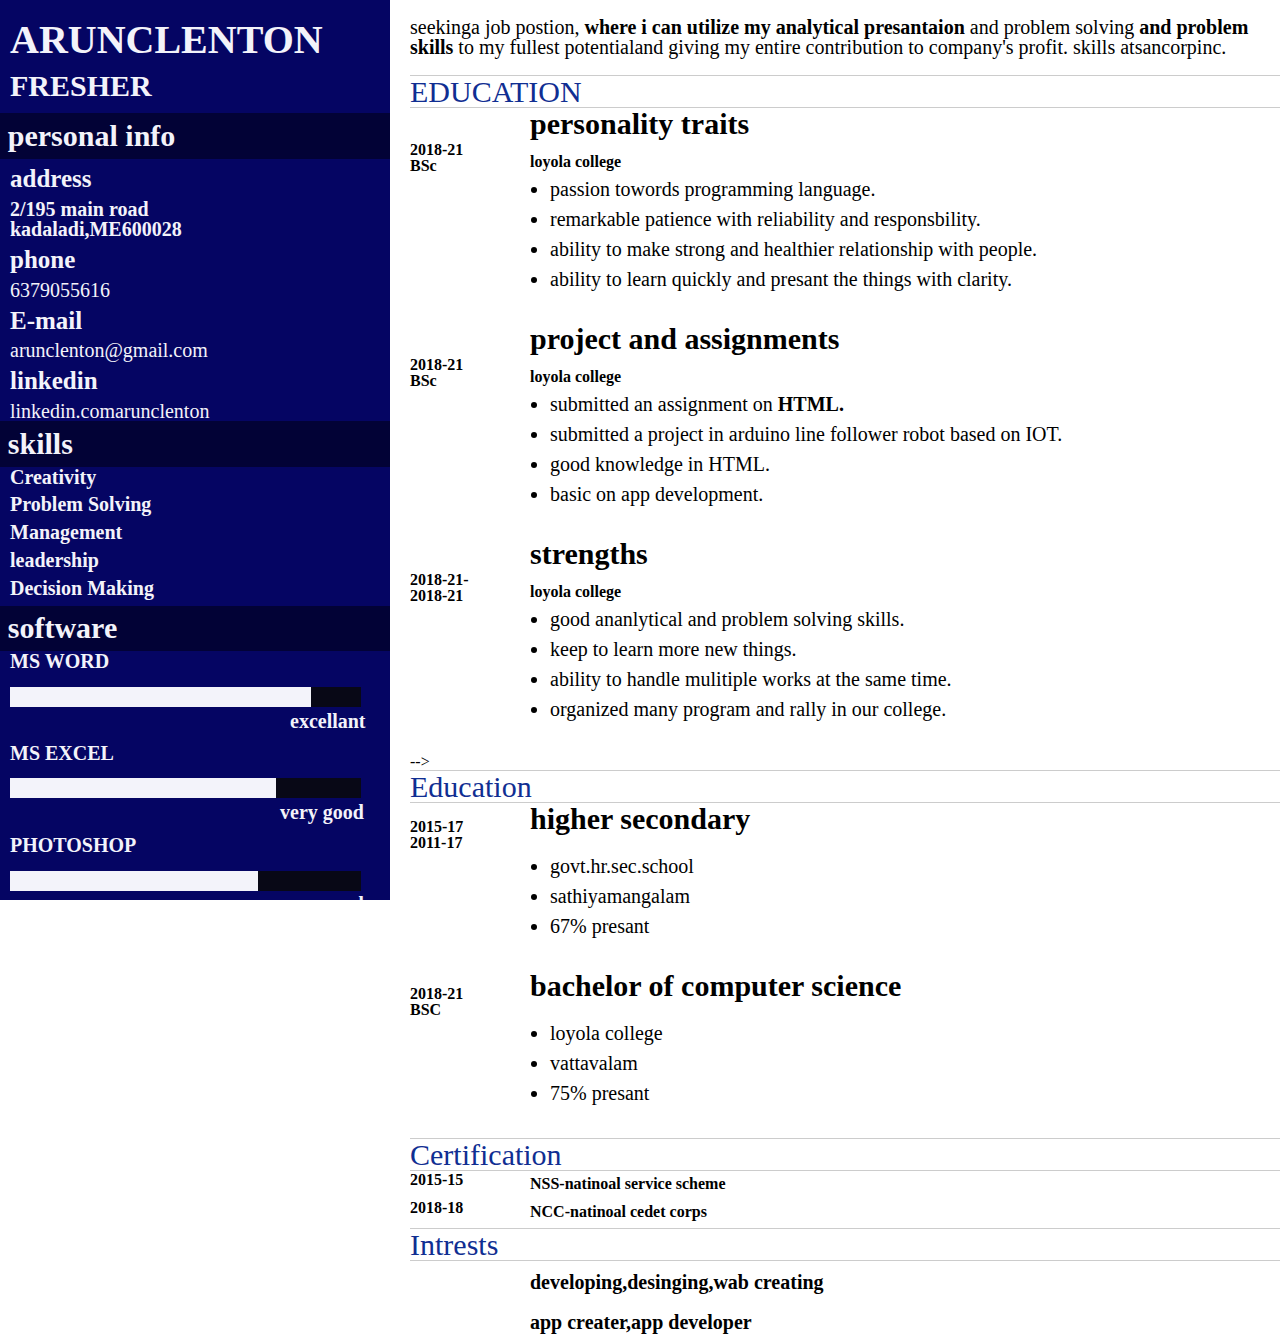
<file: index1.html>
<!DOCTYPE html>
<html lang="en">

<head>
    <meta charset="UTF-8">
    <meta http-equiv="X-UA-Compatible" content="IE=edge">
    <meta name="viewport" content="width=device-width, initial-scale=1.0">
    <link rel="stylesheet" href="css/reset.css">
    <link rel="stylesheet" href="css/icofont.css">
    <link rel="stylesheet" href="css/main.css">
    <title>Document</title>
</head>

<body>
    <div id="column1">
        <div class="col1">
            <div class="name">
                <h1>ARUNCLENTON</h1>
                <h2>FRESHER</h2>
            </div>
            <div class="personalinfo">
                <h3>personal info</h3>
                <h4>address</h4>
                <h6>2/195 main road</h6>
                <h6>kadaladi,ME600028</h6>
                <h4>phone</h4>
                <a href="tell:6379055616">6379055616</a>
                <h4>E-mail</h4>
                <a href="email:arunclenton@gmail.com">arunclenton@gmail.com</a>
                <h4>linkedin</h4>
                <a href="https//.linkedin/.comarunclenton">linkedin.comarunclenton</a>
            </div>
            <div class="skills">
                <h3>skills</h3>
                <h6>Creativity</h6>
                <h6>Problem Solving</h6>
                <h6>Management</h6>
                <h6>leadership</h6>
                <h6>Decision Making</h6>
            </div>
            <div class="software">
                <h3>software</h3>
                <h6>MS WORD</h6>
                <div class="microsoft">
                    <div class="project">
                    </div>
                </div>
                <div class="excellant">
                    <h6>excellant</h6>
                </div>
                <h6>MS EXCEL</h6>
                <div class="window">
                    <div class="server">
                    </div>
                </div>
                <div class="verygood">
                    <h6>very good</h6>
                </div>
                <h6>PHOTOSHOP</h6>
                <div class="linux">
                    <div class="unix">
                    </div>
                </div>
                <div class="vgood">
                    <h6>very good</h6>
                </div>
                <h6>JAVA</h6>
                <div class="microsoft">
                    <div class="excel">
                    </div>
                </div>
                <div class="good">
                    <h6>good</h6>
                </div>
            </div>
            <div class="language">
                <h3>languages</h3>
                <h6>tamil</h6>
                <div class="tamil">
                    <div class="inter">
                    </div>
                </div>
                <p>intermediate</p>
                <h6>english</h6>
                <div class="english">
                    <div class="basic">
                    </div>
                </div>
                <p> basic</p>
            </div>
        </div>
    </div>
    <div id="column2">
        <div class="para">
            <p>
                seekinga job postion,<strong> where i can utilize my analytical presantaion</strong> and problem solving<strong> and problem
                    skills</strong> to my fullest potentialand giving my entire contribution to company's profit. 
                

                skills atsancorpinc.
            </p>
        </div>
        <div class="experience">
            <hr>
            <p class="senior">EDUCATION</p>
            <hr>
            <div class="exp13">
                <h4>personality traits</h4>
                <h5>loyola college</h5>
                <div class="exp1">
                    <div class="exp12">
                        <h6>2018-21</h6>
                        <h6>BSc</h6>
                    </div>

                    <ul>
                        <li>passion towords programming language.</li>
                        <li>remarkable patience with reliability and responsbility.</li>
                        <li>ability to make strong and healthier relationship with people.</li>
                        <li> ability to learn quickly and presant the things with clarity.</li>
                    </ul>
                </div>



            </div>
            <div class="exp1">
                <div class="junior">
                    <h4>project and assignments</h4>
                    <h5>loyola college</h5>
                </div>
                <div class="exp21">
                    <h6>2018-21</h6>
                    <h6>BSc</h6>
                </div>
                <ul>
                    <li>submitted an assignment on <strong>HTML.</strong></li>
                    <li>submitted a project in arduino line follower robot based on IOT.</li>
                    <li>good knowledge in HTML.</li>
                    <li>basic on app development.</li>
                </ul>
            </div>
            <div class="exp1">
                <h4>strengths</h4>
                <h5>loyola college</h5>
                <h6>2018-21-</h6>
                <h6>2018-21</h6>
                <ul>
                    <li>good ananlytical and problem solving skills.</li>
                    <li>keep to learn more new things.</li>
                    <li>ability to handle mulitiple works at the same time.</li>
                    <li>organized many program and rally in our college.</li>
                </ul>
            </div> -->
        </div>
        <div class="education">
            <hr>
            <p class="master">Education</p>
            <hr>
            <div class="edu1">
                <h4>higher secondary</h4>
                <h6>2015-17</h6>
                <h6>2011-17</h6>
                <ul>
                    <li>govt.hr.sec.school</li>
                    <li>sathiyamangalam</li>
                    <li>67% presant</li>
                </ul>
            </div>
            <div class="edu1">
                <h4>bachelor of computer science </h4>
                <h6>2018-21</h6>
                <h6>BSC</h6>
                <ul>
                    <li>loyola college</li>
                    <li>vattavalam</li>
                    <li>75% presant</li>
                </ul>
            </div>
        </div>
        <div class="certificate">
            <hr>
            <p class="case">Certification</p>
            <hr>
            <h5>2015-15</h5>
            <h6>NSS-natinoal service scheme</h6>
            <h5>2018-18</h5>
            <h6>NCC-natinoal cedet corps</h6>
            <hr>
        </div>
        <div class="intersts">
            <p class="deve">Intrests</p>
            <hr>
            <h6>developing,desinging,wab creating</h6>
                    <h6>app creater,app developer</h6>
        </div>
    </div>
   

</body>

</html>
</file>
<file: css/main.css>
.name{
    color: rgb(243, 243, 250);
    text-align: justify;
    padding-bottom: 3%;
    padding-top: 20px;
    font-size: 40px;
    margin-left: 10px;
}
.name h2{
    padding-top: 3%;
    font-size: 30px;
}
#column1{
    float: left;
    background-color: rgb(5, 5, 99);
    height: 100%;
    width: 390px;
    position: fixed;
    overflow-x: hidden;
    top: 0;
    left: 0;
}
#column1 h3{
    color: rgb(243, 243, 250);
    background-color: rgb(2, 2, 54);
    min-height: auto;
    padding-top: 2%;
    padding-bottom: 2%;
    padding-left: 2%;
    font-size: 30px;
}
.personalinfo h6{
    color: rgb(243, 243, 250);
    margin-left: 10px;
    font-size: 20px;
}
.personalinfo h4{
    color: rgb(243, 243, 250);
    margin-left: 10px;
    font-size: 25px;
    padding-top: 2%;
    padding-bottom: 2%;
}
a{
    color: rgb(243, 243, 250);
    font-size: 20px;
    margin-left: 10px;
    text-decoration: none;
}
.skills h6{
    color: rgb(243, 243, 250);
    font-size: 20px;
    padding-bottom: 2%;
    margin-left: 10px;
    
}
.software h6{
    color: rgb(243, 243, 250);
    font-size: 20px;
    padding-bottom: 4%;
    margin-left: 10px;
}
.microsoft{
    width: 90%;
    background-color:  rgb(8, 8, 22);
    margin-left: 10px;
}
.project{
    width: 80%;
    background-color: rgb(243, 243, 250);
    padding: 10px 10px;
}
.excellant{
    margin-left: 280px;
    padding-top: 1%;
    padding-bottom: 2%;
}
.window{
    width: 90%;
    background-color: rgb(8, 8, 22);
    margin-left: 10px;
}
.server{
    width: 70%;
    background-color: rgb(243, 243, 250);
    padding: 10px 10px;
}
.verygood{
    margin-left: 270px;
    padding-top: 1%;
    padding-bottom: 2%;
}
.linux{
    width: 90%;
    background-color:  rgb(8, 8, 22);
    margin-left: 10px;
}
.unix{
    width: 65%;
    background-color: rgb(243, 243, 250);
    padding: 10px 10px;
}
.vgood{
    margin-left: 270px;
    padding-top: 1%;
    padding-bottom: 2%;
}
.microsoft{
    width: 90%;
    background-color:  rgb(8, 8, 22);
    margin-left: 10px;
}
.excel{
    width: 50%;
    background-color: rgb(243, 243, 250);
    padding: 10px 10px;
}
.good{
    margin-left: 310px;
    padding-top: 1%;
    padding-bottom: 2%;
}
.language h6{
    color: rgb(243, 243, 250);
    font-size: 20px;
    padding-bottom: 2%;
    margin-left: 10px;
}
.tamil{
    width: 90%;
    background-color:  rgb(8, 8, 22);
    margin-left: 10px;
}
.inter{
    width: 85%;
    background-color: rgb(243, 243, 250);
    padding: 10px 10px;
}
.english{
    width: 90%;
    background-color: rgb(8, 8, 22);
    margin-left: 10px;
}
.basic{
    width: 60%;
    background-color: rgb(243, 243, 250);
    padding: 10px 10px;
}
.language p{
    color: rgb(243, 243, 250);
    font-size: 20px;
    margin-left: 270px;

}
#column2{
    float: right;
    margin: 0px 0px 0px 410px;
}
.senior{
    font-size: 30px;
    color: rgb(16, 46, 146);
}
.master{
    font-size: 30px;
    color: rgb(16, 46, 146);
}
.case{
    font-size: 30px;
    color: rgb(16, 46, 146);
}
.deve{
    font-size: 30px;
    color: rgb(16, 46, 146);
}
hr{
    margin-top: 0px;
    margin-bottom: 0px;
}
.para{
    padding-top: 2%;
    padding-bottom: 2%;
    font-size: 20px;
}
.experience h4{
    color: black;
    font-size: 30px;
    margin-left: 120px;
    margin-bottom: ;
}
.experience h5{
    margin-bottom: -28px;
    margin-left: 120px;
    margin-top: 15px;
}
ul{
    margin-left: 140px;
    margin-bottom: 30px;
    font-size: 20px;
    line-height: 1.5;
}
.edu1 h4{
    color: black;
    font-size: 30px;
    margin-left: 120px;
    margin-top: 0px 0px;
    margin-bottom: -15px;
}
.certificate h6{
    margin-left: 120px;
    margin-top: -20px;
    line-height: 2;
}
.intersts h6{
    margin-left: 120px;
    font-size: 20px;
    line-height: 2;
}
</file>
